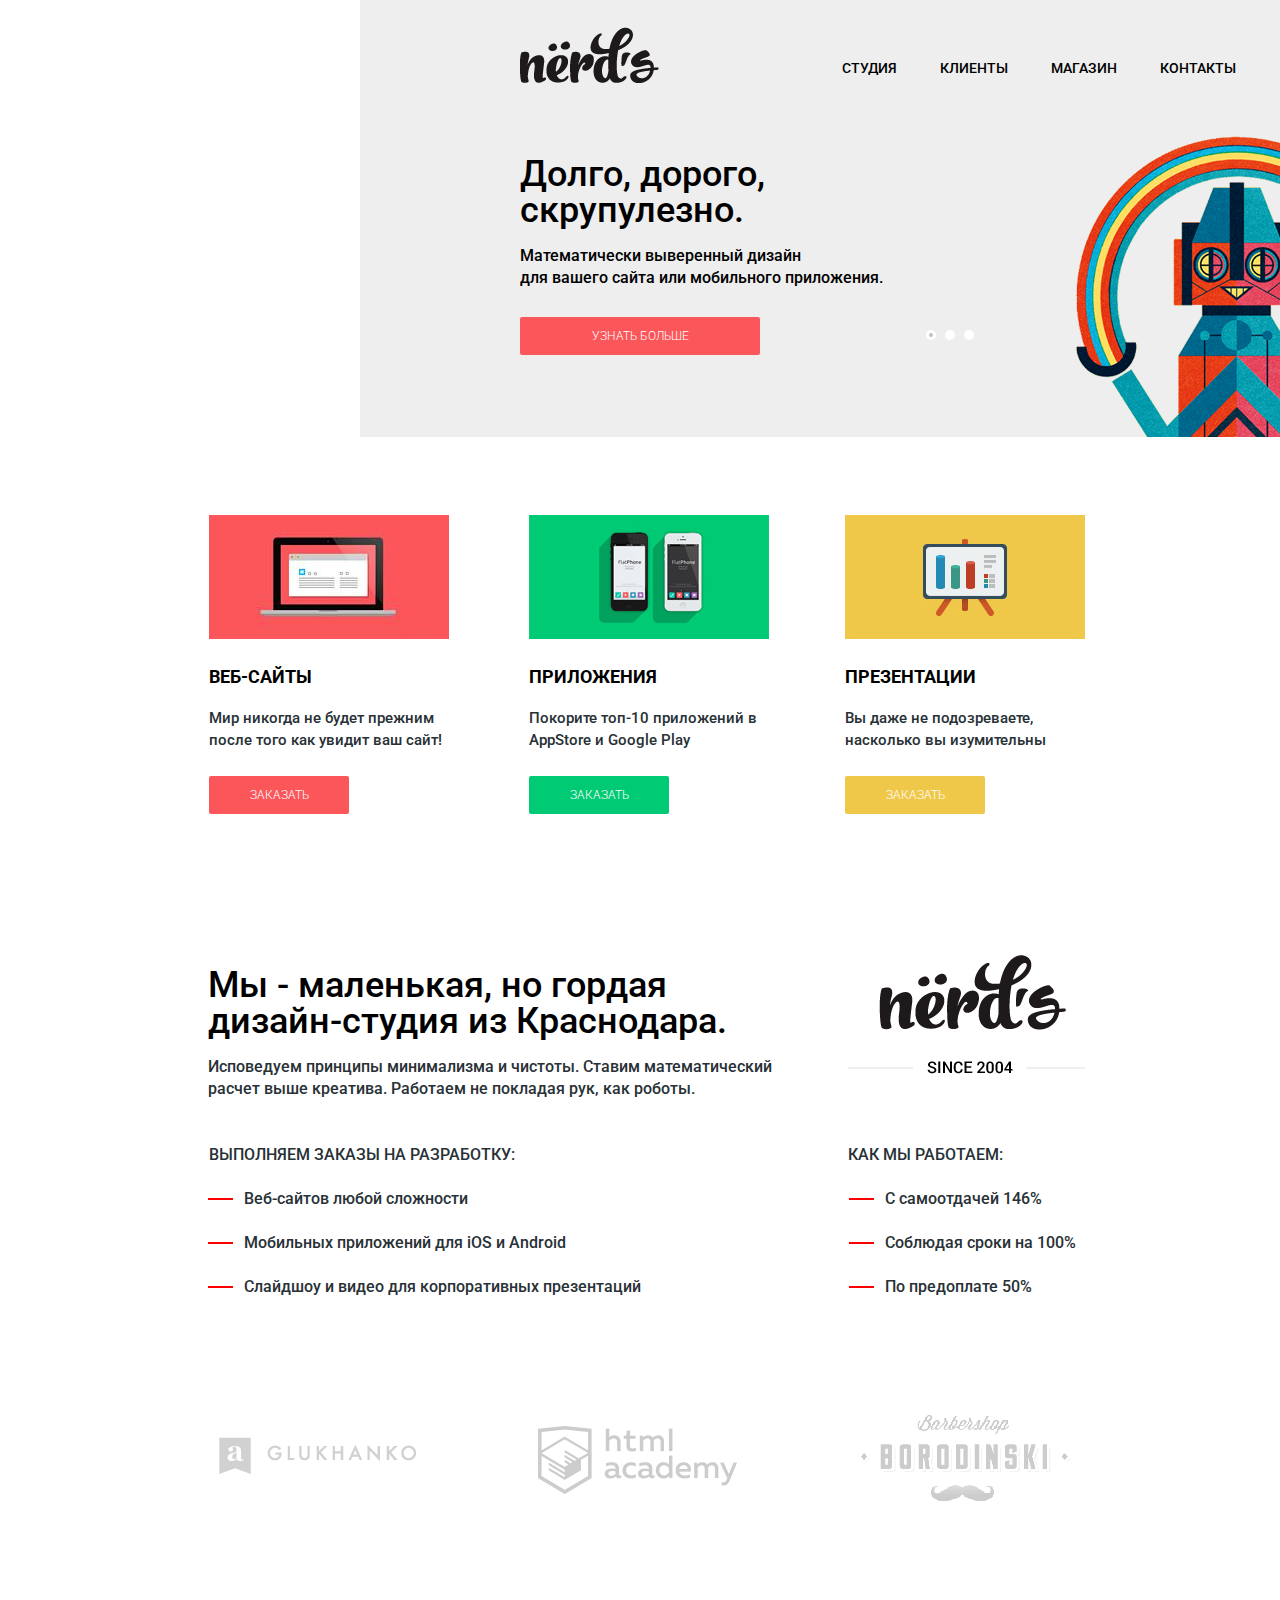
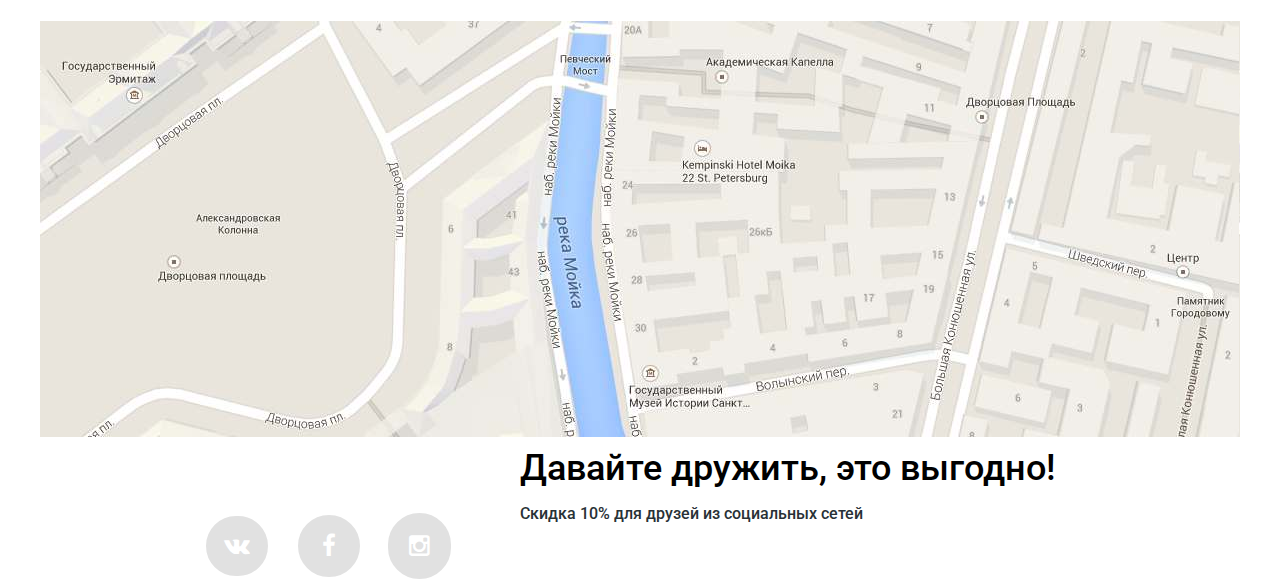
<file: index.html>
<!DOCTYPE html>
<html lang="ru">
  	<head>
    	<meta charset="utf-8">
    	<title>HTML Academy: Нёрдс</title>
    	<link rel="stylesheet" href="./css/normalize.css">
    	<link href='https://fonts.googleapis.com/css?family=Roboto:400,500&subset=latin,cyrillic' rel='stylesheet' type='text/css'>
    	<link rel="stylesheet" href="css/style.css">
  	</head>
  	<body>
		<header class="clearfix bgclr">
			<div class="clearfix container">
				<nav class="main-header clearfix">
					<img src="./img/main-logo.png" class="main-logo" alt="Nerds" width="139" height="56">
					<ul class="main-nav">
						<li>Студия</li>
						<li>Клиенты</li>
						<li>Магазин</li>
						<li>Контакты</li>
						<li class="basket-icon"></li>
						<li>Корзина</li>
					</ul>
				</nav>
				<div class="head-slider">
					<h2>Долго, дорого, скрупулезно.</h2>
					<p>Математически выверенный дизайн<br> для вашего сайта или мобильного приложения.</p>
					<div class="btn know">Узнать больше</div>
					<div class="dots">
						<div class="dotborder"><div class="dot"></div></div>
						<div class="dotborder"><div class="dot invis"></div></div>
						<div class="dotborder"><div class="dot invis"></div></div>
					</div>
				</div>
			</div>
		</header>
		<main class="container-main clearfix">
			<div class="solutions web-solutions">
				<h2> Веб-сайты </h2>
				<p> Мир никогда не будет прежним после того как увидит ваш сайт! </p>
				<div class="btn to-order"> Заказать </div>
			</div>
			<div class="solutions app-solutions">
				<h2> Приложения </h2>
				<p> Покорите топ-10 приложений в AppStore и Google Play</p>
				<div class="btn to-order green-btn"> Заказать </div>
			</div>
			<div class="solutions presentation-solutions">
				<h2> Презентации </h2>
				<p> Вы даже не подозреваете, насколько вы изумительны</p>
				<div class="btn to-order yellow-btn"> Заказать </div>
			</div>
			<div class="about-us">
				<div class="what-we-do">
					<h2>Мы - маленькая, но гордая дизайн-студия из Краснодара.</h2>
					<p>Исповедуем принципы минимализма и чистоты. Ставим математический расчет выше креатива. Работаем не покладая рук, как роботы.</p>
					<h3>Выполняем заказы на разработку:</h3>
					<ul>
						<li><span class="dashes"></span>Веб-сайтов любой сложности</li>
						<li><span class="dashes"></span>Мобильных приложений  для iOS и Android</li>
						<li><span class="dashes"></span>Слайдшоу и видео для корпоративных презентаций</li>
					</ul>
				</div>
				<div class="how-we-do">
					<h3>Как мы работаем:</h3>
					<ul>
						<li><span class="dashes"></span>С самоотдачей 146%</li>
						<li><span class="dashes"></span>Соблюдая сроки на 100%</li>
						<li><span class="dashes"></span>По предоплате 50%</li>
					</ul>
				</div>
			</div>
			<div class="logos">
				<div class="glukhako"></div>
				<div class="html-academy"></div>
				<div class="borodinski"></div>
			</div>
		</main>
		<footer>
			<div class="map">
			</div>
			<div class="container">
			<div class="footer-socials container">
            	<span class="ivk"></span>
            	<span class="ifacebook"></span>
            	<span class="iinsta"></span>
        	</div>
        	<div class="friends">
        		<h2>Давайте дружить, это выгодно!</h2>
        		<span>Скидка 10% для друзей из социальных сетей</span>
        	</div>
        	</div>
		</footer>
  	</body>
</html>
</file>
<file: css/style.css>
body {
	padding-top: 0;
	margin-top: 0;

	font-family: "Roboto";
	font-weight: 500;
	font-size: 14px;
	line-height: 30px;
}

@font-face {
  font-weight: normal;
  font-style: normal;

  font-family: "symbols-nerds";
  src: url("../fonts/symbols-nerds.woff") format("woff"),
       url("../fonts/symbols-nerds.woff2") format("woff2");
}

[class^="icon-"]::before,
[class*=" icon-"]::before {
  display: inline-block;
  width: 1em;
  margin-right: 0.2em;
  margin-left: 0.2em;

  font-weight: normal;
  line-height: 1em;
  font-family: "symbols-nerds";
  text-align: center;
  text-transform: none;
  text-decoration: inherit;
  font-style: normal;
  font-variant: normal;

  speak: none;
}

.icon-basket::before { content: "\62"; } /* "b" */
.icon-facebook::before { content: "\66"; } /* "f" */
.icon-twitter::before { content: "\74"; } /* "t" */
.icon-vk::before { content: "\76"; } /* "v" */
.icon-up-dir::before { content: "\25b2"; } /* "▲" */
.icon-down-dir::before { content: "\25bc"; } /* "▼" */
.icon-circle::before { content: "\25cb"; } /* "○" */
.icon-circle-dot::before { content: "\25cf"; } /* "●" */
.icon-check-off::before { content: "\2610"; } /* "☐" */
.icon-check-on::before { content: "\2611"; } /* "☑" */
.icon-instagramm::before { content: "📷"; } /* "\1f4f7" */

.basket-icon::after {
	opacity: .3;
	content:"\62";
	font-family: "symbols-nerds";
    font-size: 16px;
    color: black;

    margin: 0;
}

.clearfix::after {
  content: "";
  display: table;
  clear: both;
}

.container {
	width: 880px;

    margin: 0 auto;
    margin-left: 50%px;
    padding-left:   10px;
    padding-right:  10px;
    padding-top:    0;
    padding-bottom: 0;

}

.container-main {
	width: 880px;

    margin: 0 auto;

    padding-left:   10px;
    padding-right:  0;
    padding-top:    0;
    padding-bottom: 0;
}

.main-header {
	padding-left: 0;
	padding-top:  0;

	margin-left:  0
	margin-top:   0;
}

.main-logo {
	float: left;

	padding-left: 0;

	margin-left:  0;
	margin-top:   27px;
}
.main-nav {
	float: right;

	width: 558px;

	margin-top:   52px;
	padding-left: 0;

}

.main-nav li {
	display: inline-block;
	
	margin-right: 40px;

	font-size:    14px;
	text-transform: uppercase;

}

.main-nav li:nth-child(5) {
	margin-right: 0;
	margin-left:  27px; 

	text-transform: none;
}

.main-nav li:nth-child(6) {
	margin-right: 0; 
	margin-left:  9px;
}

.head-slider {
	position: relative;

	width:  880px; 
	height: 310px;

	background-image: url(../img/lsd-slider.png);
	background-repeat: no-repeat;
	background-position: right top;
}

.head-slider h2 {
	width: 248px;
	
	margin-bottom: 17px;
	margin-left:   0;
	padding-left:  0;
	padding-top:   29px;

	font-size:   36px;
	font-weight: 500;
	line-height: 36px;
	text-transform: none;
}

.head-slider p {
	width: 390px;

	margin-bottom: 28px;

	font-size: 16px;
	line-height: 22px;
}

header {
	margin-bottom: 60px;
}

.dot {
	position: relative;

	top:  -2px;
	left: -2px;
	
	width:  0;
  	height: 0;

  	border: 2px solid #c1c1c1;
  	border-radius: 2px;
}

.dotborder {
	position: relative;

	display: inline-block;

  	height: 0;
  	width:  0;	

  	border: 5px solid white;
  	border-radius: 5px;
  	margin-right: 9px;
}

.dots {
	position: relative;

	display: inline-block;

	left: 334px;
	top:  -35px;

	width:  200px;
    height: 20px;

	font-size: 0;
    text-align:center;
}

.invis {
  visibility: hidden;
}

.btn {
	width:  240px;
	height: 38px;

	padding: 0;
	margin:  0;

	background-color: #fb565a;
	color: white;
	font-size: 12px;
	line-height: 38px;
	text-align: center;
	font-weight: 300;
	text-transform: uppercase;

	border-radius: 2px;
}

.to-order {
	width: 140px;
}

.yellow-btn {
	background-color: #efc84a;
}

.green-btn {
	background-color: #00ca74;
}

.solutions {
	float: left;

	width: 240px;

	margin-left:  4px;
	margin-right: 80px;
	margin-top:   18px;
}

.presentation-solutions {
	margin-right: 0;
}

.web-solutions {
	background-image: url(../img/pc-pic.jpg);
	background-repeat: no-repeat;
}

.app-solutions {
	margin-left:  0;
	margin-right: 0;

	background-image: url(../img/app-pic.jpg);
	background-repeat: no-repeat;
}

.presentation-solutions {
	float: right;

	background-image: url(../img/presentation-pic.jpg);
	background-repeat: no-repeat;
}

.solutions h2 {
	padding-top: 132px;

	font-size: 18px;
	line-height: 30px;
	text-align: left;
	text-transform: uppercase;
}

.solutions p {
	margin-bottom: 25px;

	font-size: 15px;
	line-height: 22px;
	color: #283136;
}

.about-us {
	float: left;

	width: 100%;

	margin-top: 123px;
}

.what-we-do {
	float: left;

	width:      573px;
	min-height: 410px;
}

.how-we-do {
	float: right;

	width: 239px;
	margin-right: 0;

	background-image: url(../img/nerds-since-2004.png);
	background-repeat: no-repeat;
	background-position: 2px 18px;
}

.logos {
	width: 100%;
}

.glukhako {
	float: left;

	width:  198px;
	height: 37px;

	margin-left:  14px;
	margin-right: 121px;
	margin-top:   90px;

	background-image: url(../img/glukhako.png);
	opacity: 1;
}

.html-academy {
	float: left;

	width:  199px;
	height: 68px;

	margin-right: 124px;
	margin-top:   79px;

	background-image: url(../img/html-academy.png);
	opacity: 1;
}

.borodinski {
	float: left;

	width:  209px;
	height: 86px;

	margin-top: 68px;

	background-image: url(../img/borodinski.png);
	opacity: 1;

}
.map {
	width:      1200px;
	min-height: 416px;

	margin-left:  auto;
	margin-right: auto;
	margin-top:   120px;

	background-image: url(../img/map.jpg);
}

.friends {
	float: right;
	width: 560px;
	
	  
}

.what-we-do h2 {
	margin-left: 3px;

	font-size:   36px;
	line-height: 36px;
	font-weight: 500;
}

.what-we-do p {
	margin-top:    -13px;
	margin-left:   3px;
	margin-bottom: 42px;

	font-size: 16px;
	line-height: 22px;

	color: #283136;
}

.what-we-do h3 {
	margin-left: 4px;
	margin-bottom: 19px;

	font-size: 16px;
	line-height: 25px;
	font-weight: 500;
	text-transform: uppercase;

	color: #283136;
}

.what-we-do ul {
	position: relative;

	padding: 0;

	list-style: none;
}

.dashes::before {
	position: relative;

	bottom: 5px;
	
	margin-left:  3px;
	margin-right: 11px;

	padding-left: 23px;

    content:"";

	border: 1px solid red;

	font-size: 0;
}

.what-we-do li {
	margin-bottom: 13px;

	font-size: 16px;
	line-height: 25px;

	color: #283136;
}

.how-we-do h3 {
	margin-top:    205px;
	margin-left:   2px;
	margin-bottom: 19px;

	font-size: 16px;
	line-height: 25px;
	font-weight: 500;
	text-transform: uppercase;

	color: #283136;
}
.how-we-do ul {
	padding-left: 0;
	margin-left:  0;

	list-style: none;
}

.how-we-do li {
	margin-bottom: 13px;

	font-size: 16px;
	line-height: 25px;
	
	color: #283136;
}

.friends h2 {
	font-size: 36px;
	line-height: 2px;
	font-weight: 500;
}

.friends span {
	font-size: 16px;
	line-height: 18px;

	color: #283136;
	padding-top: 0;
}

.bgclr {
	width: 1200px;

	margin-left: 360px;
	margin-right: auto;

	background-color: #eeeeee;
}
.footer-socials {
	float:left;
	font-size: 0;
	width: 300px;
}
.ivk::before{
	display: inline-block;
	margin-right: 30px;
	margin-left: -4px;
	margin-top: 60px;
	content: "\76";
	font-family: "symbols-nerds";
	font-size: 24px;

	border: 18px solid #e1e1e1;
	line-height: 24px;
	border-radius: 36px;
	background-color: #e1e1e1;
	color: #ffffff;
}

.ifacebook::before{
	display: inline-block;
	margin-right: 28px;
	margin-top: 75px;
	content: "\66";
	font-family: "symbols-nerds";
	font-size: 24px;
	line-height: 14px;
	border: 24px solid #e1e1e1;
	border-radius: 46px;
	background-color: #e1e1e1;
	color: #ffffff;
}

.iinsta::before{
	display: inline-block;
	margin-top: 76px;
	content: "📷";
	font-family: "symbols-nerds";
	font-size: 24px;
	line-height: 24px;
	border: 21px solid #e1e1e1;
	border-radius: 46px;
	background-color: #e1e1e1;
	color: #ffffff;
}
</file>
